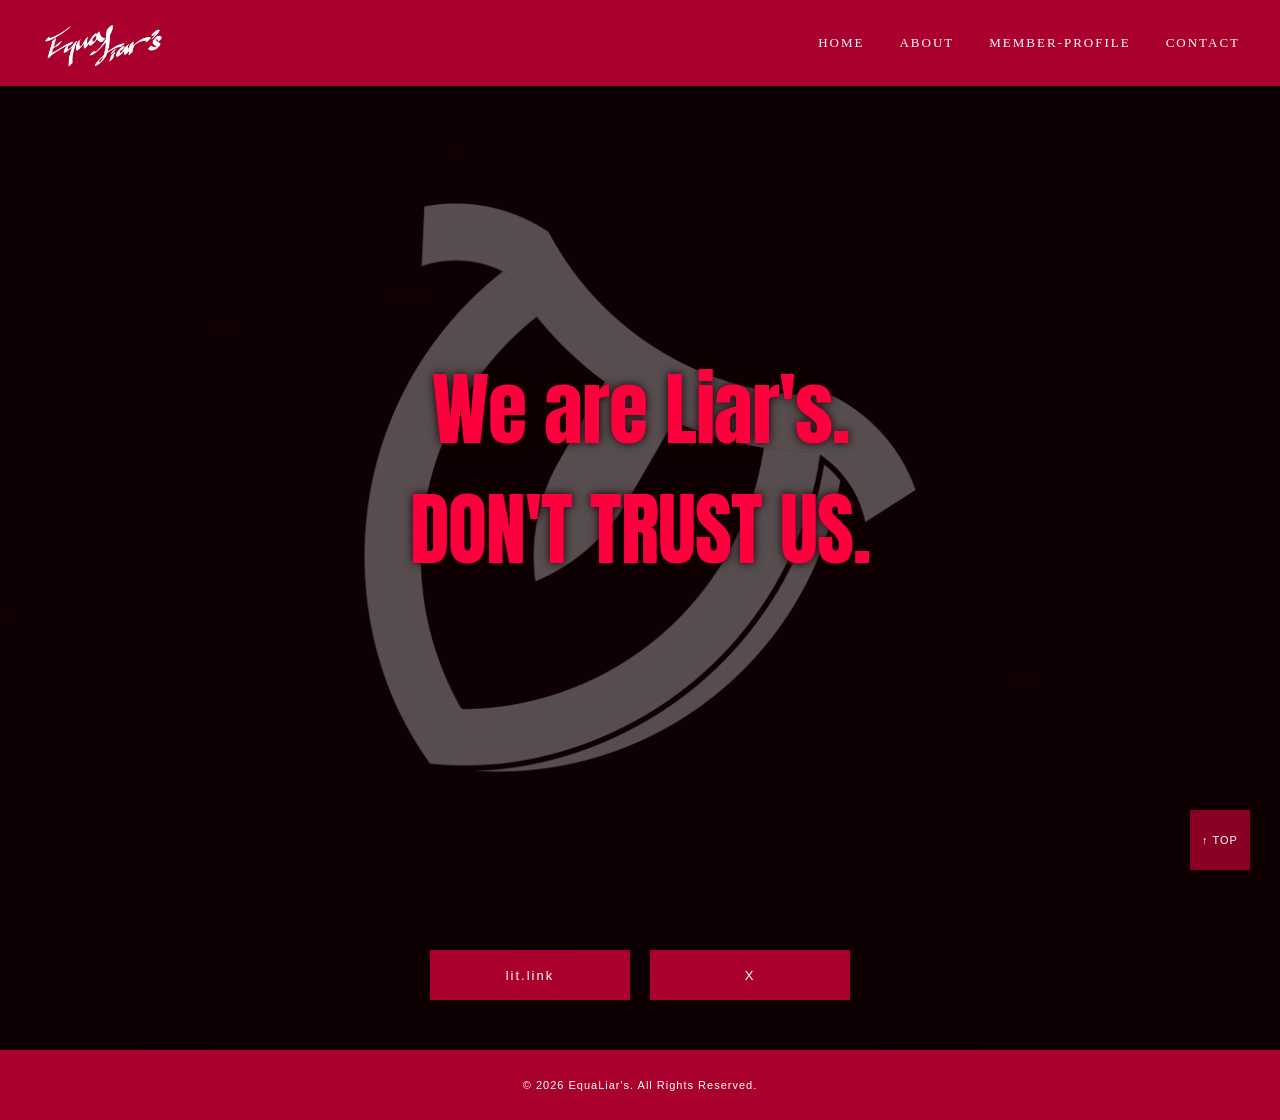
<file: index.html>
<!DOCTYPE html>
<html lang="ja">
    <head>
        <meta charset="UTF-8">
        <meta name="viewport" content="width=device-width, initial-scale=1.0">
        <title>HOME | EquaLiar's</title>
        <link rel="icon" href="images/white-logo.png" type="image/png">
        <link rel="stylesheet" href="style.css">
        <link rel="preconnect" href="https://fonts.googleapis.com">
        <link rel="preconnect" href="https://fonts.gstatic.com" crossorigin>
        <link href="https://fonts.googleapis.com/css2?family=Anton&display=swap" rel="stylesheet">
    </head>

    <body id="top">
        <header class="header">
            <a href="#" class="sign">
            <img src="images/white-sign.png" alt="sign">
            </a>

            <nav class="nav">
                    <a href="index.html" class="nav-item">HOME</a>
                    <a href="about.html" class="nav-item">ABOUT</a>
                    <a href="profile.html" class="nav-item">MEMBER-PROFILE</a>
                    <a href="contact.html" class="nav-item">CONTACT</a>
            </nav>
        </header>

        <main>
            <div class="top-section">
                <img src="images/white-logo.png" alt="logo" class="logo">
                <p class="motto">We are Liar's.<br>DON'T TRUST US.</p>
            </div>

            <div class="button-area">
                <a href="https://lit.link/EquaLiars" class="button">lit.link</a>
                <a href="https://x.com/EquaLiars" class="button">X</a>
            </div>

        
            
        </main>

        <a href="#top" class="back-to-top">
             ↑ TOP
        </a>        

        <footer class="footer">
            <p>&copy; 2026 EquaLiar's. All Rights Reserved.</p>
        </footer> 
    </body>

</html>
</file>
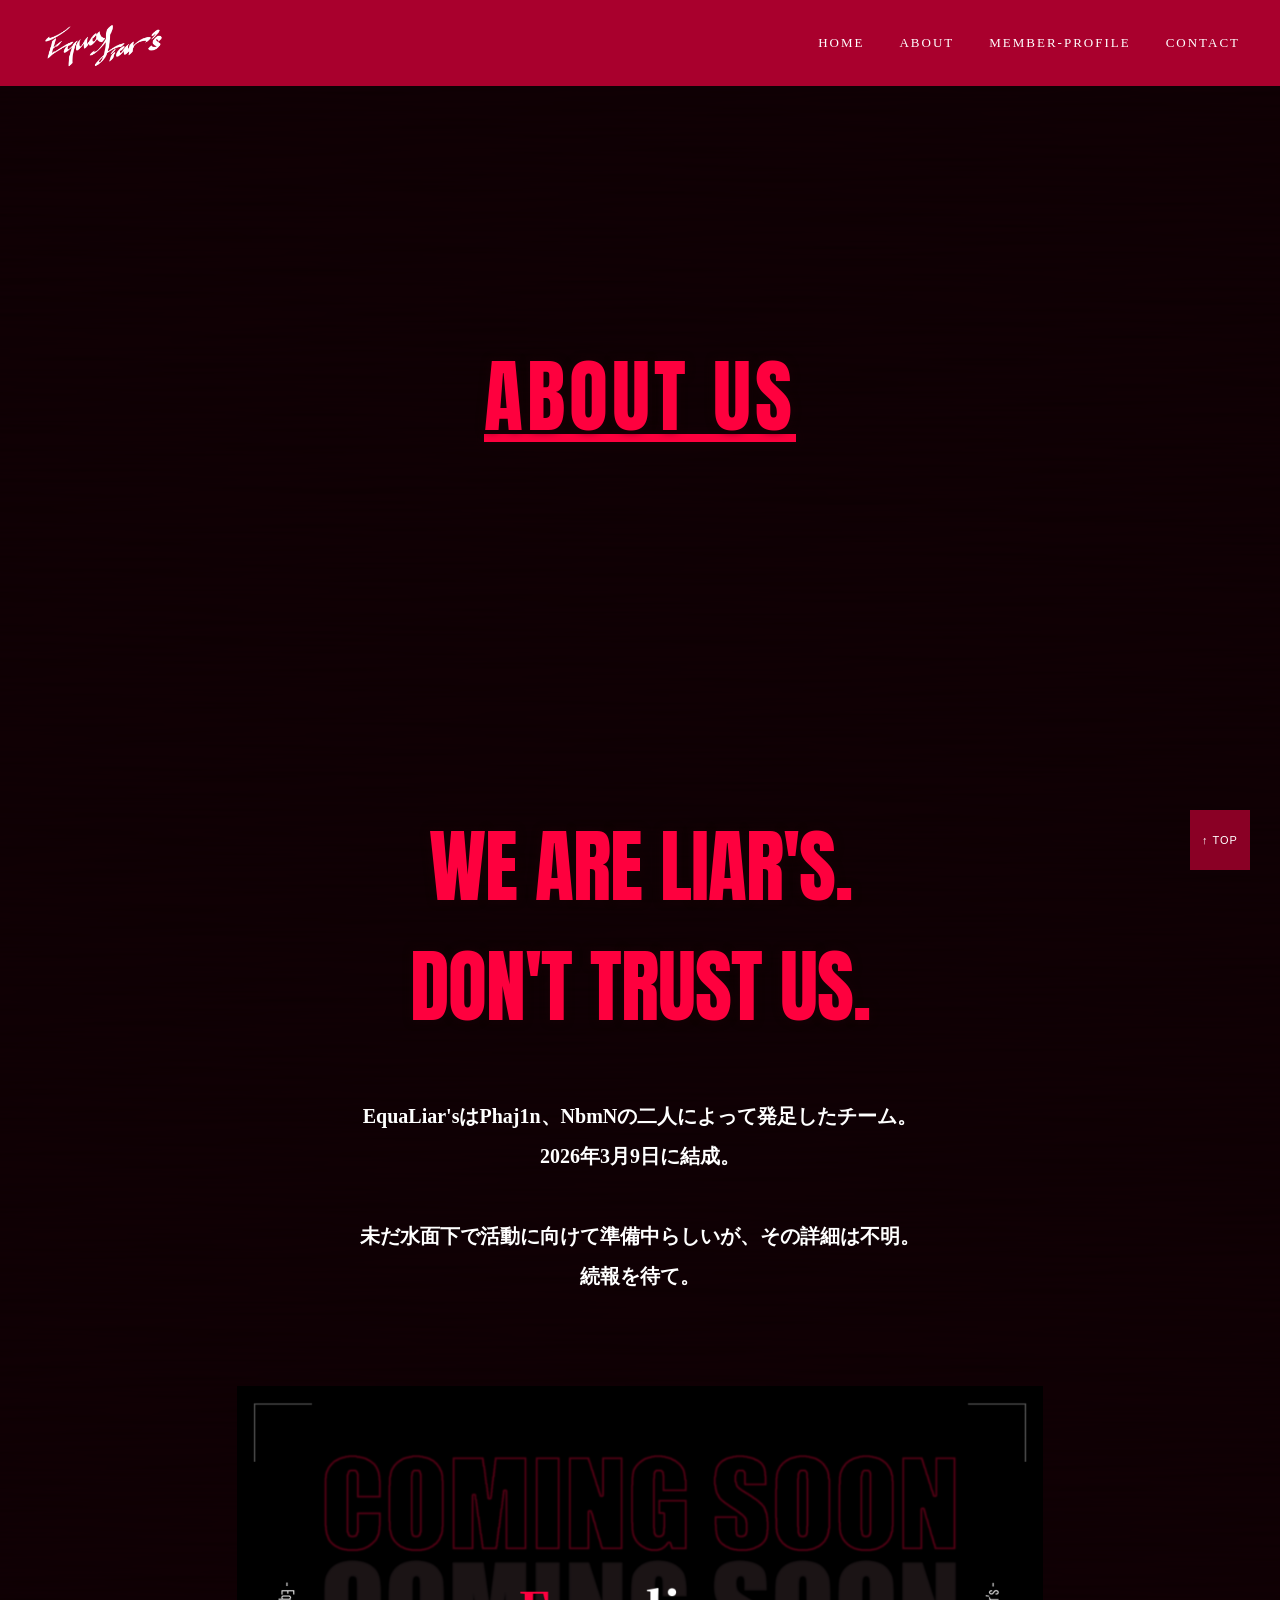
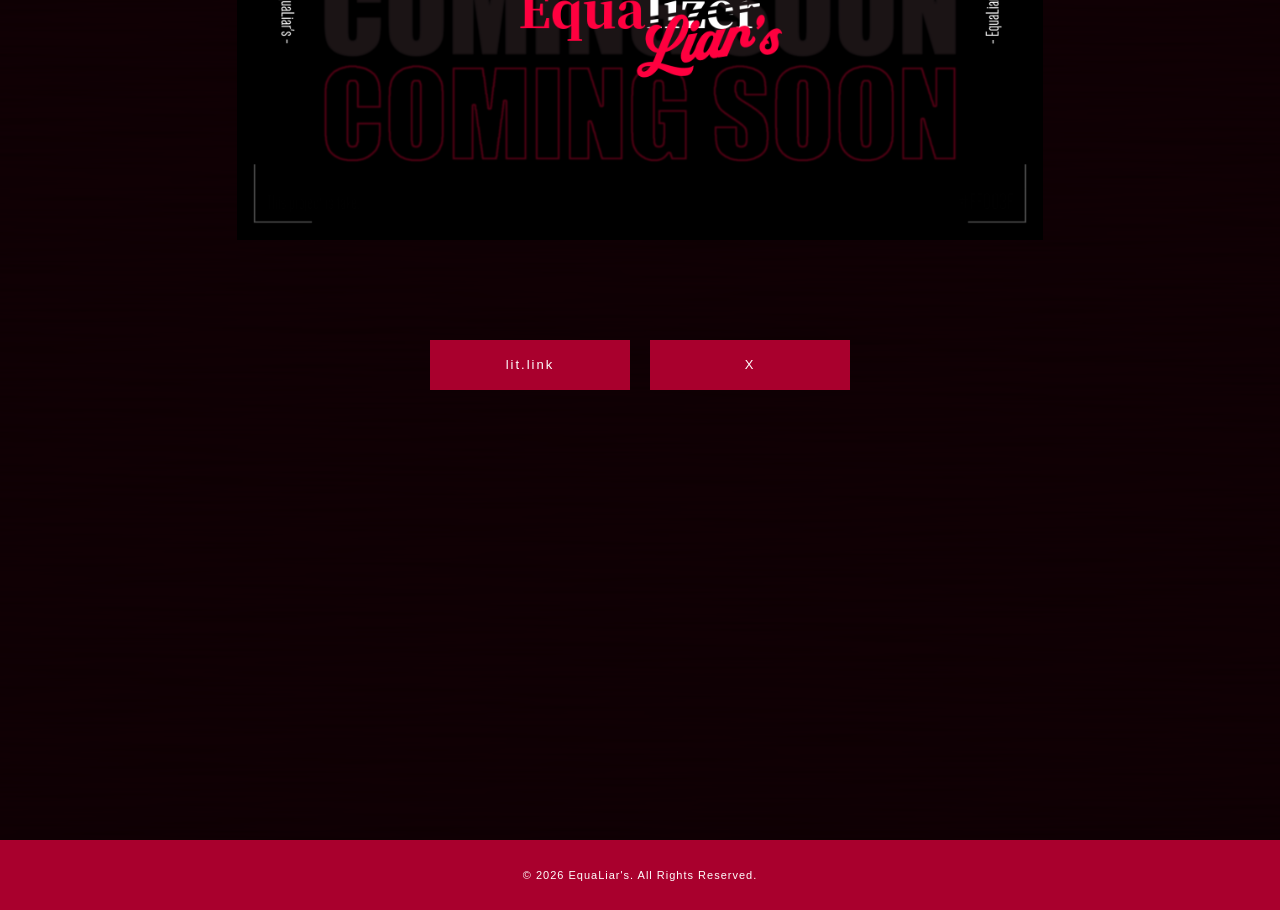
<file: about.html>
<!DOCTYPE html>
<html lang="ja">
    <head>
        <meta charset="UTF-8">
        <meta name="viewport" content="width=device-width, initial-scale=1.0">
        <title>ABOUT US | EquaLiar's</title>
        <link rel="icon" href="images/white-logo.png" type="image/png">
        <link rel="stylesheet" href="style.css">
        <link rel="preconnect" href="https://fonts.googleapis.com">
        <link rel="preconnect" href="https://fonts.gstatic.com" crossorigin>
        <link href="https://fonts.googleapis.com/css2?family=Anton&display=swap" rel="stylesheet">
    </head>

    <body id="top">
        <header class="header">
            <a href="#" class="sign">
            <img src="images/white-sign.png" alt="sign">
            </a>

            <nav class="nav">
                    <a href="index.html" class="nav-item">HOME</a>
                    <a href="about.html" class="nav-item">ABOUT</a>
                    <a href="profile.html" class="nav-item">MEMBER-PROFILE</a>
                    <a href="contact.html" class="nav-item">CONTACT</a>
            </nav>
        </header>

        <main class="about">
            <div class="space-150"></div>
            <h1 class="title">ABOUT US</h1>
            <div class="space-300"></div>
            <h1 class="about-title">WE ARE LIAR'S. <br>DON'T TRUST US.</h1>
            <h3>
                EquaLiar'sはPhaj1n、NbmNの二人によって発足したチーム。<br>
                2026年3月9日に結成。<br>
                <br>
                未だ水面下で活動に向けて準備中らしいが、その詳細は不明。<br>
                続報を待て。
                <br>
                <br>
            </h3>
            <div class="space-50"></div>            
            <img src="images/comingsoon.png" alt="comingsoon" class="comingsoon">
            <div class="space-50"></div>

            <div class="button-area">
                <a href="https://lit.link/EquaLiars" class="button">lit.link</a>
                <a href="https://x.com/EquaLiars" class="button">X</a>
            </div>

            <div class="space-300"></div>
        </main>

        <a href="#top" class="back-to-top">
             ↑ TOP
        </a>

        <footer class="footer">
            <p>&copy; 2026 EquaLiar's. All Rights Reserved.</p>
        </footer>         

    </body>

</html>
</file>
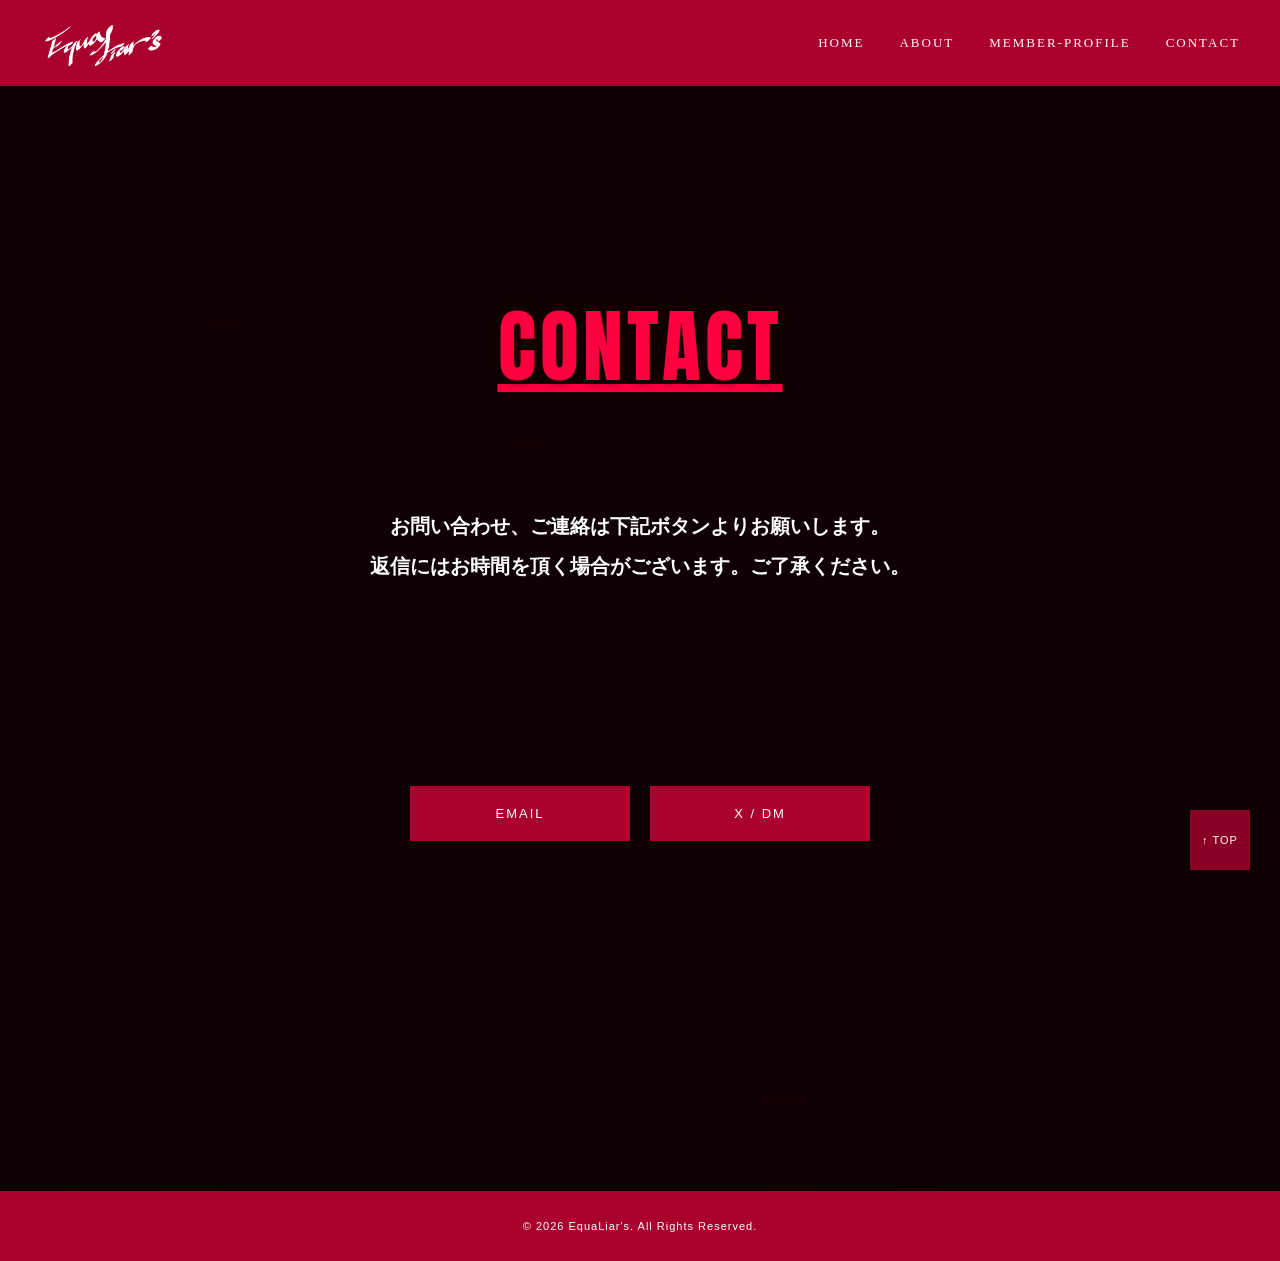
<file: contact.html>
<!DOCTYPE html>
<html lang="ja">
    <head>
        <meta charset="UTF-8">
        <meta name="viewport" content="width=device-width, initial-scale=1.0">
        <title>CONTACT | EquaLiar's</title>
        <link rel="icon" href="images/white-logo.png" type="image/png">
        <link rel="stylesheet" href="style.css">
        <link rel="preconnect" href="https://fonts.googleapis.com">
        <link rel="preconnect" href="https://fonts.gstatic.com" crossorigin>
        <link href="https://fonts.googleapis.com/css2?family=Anton&display=swap" rel="stylesheet">        
    </head>

    <body id="top">
        <header class="header">
            <a href="#" class="sign">
                <img src="images/white-sign.png" alt="sign">
            </a>

            <nav class="nav">
                    <a href="index.html" class="nav-item">HOME</a>
                    <a href="about.html" class="nav-item">ABOUT</a>
                    <a href="profile.html" class="nav-item">MEMBER-PROFILE</a>
                    <a href="contact.html" class="nav-item">CONTACT</a>
            </nav>
        </header>

        <main class="contact-area">
            <div class="space-150"></div>
            <h1 class="title">CONTACT</h1>
            <div class="space-50"></div>
            <h3>
                お問い合わせ、ご連絡は下記ボタンよりお願いします。<br>
                返信にはお時間を頂く場合がございます。ご了承ください。
            </h3>

            <div class="space-150"></div>
            <div class="contact-buttons">
                <a href="mailto:equaliars@gmail.com" class="contact-button">
                    EMAIL
                </a>

                <a href="https://x.com/messages/compose?recipient_id=2035670509824966656" target="_blank" rel="noopener" class="contact-button">
                    X / DM
                </a>
            </div>

            <div class="space-300"></div>
        
        </main>

        <a href="#top" class="back-to-top">
             ↑ TOP
        </a>

        <footer class="footer">
            <p>&copy; 2026 EquaLiar's. All Rights Reserved.</p>
        </footer>         

    </body>

</html>
</file>
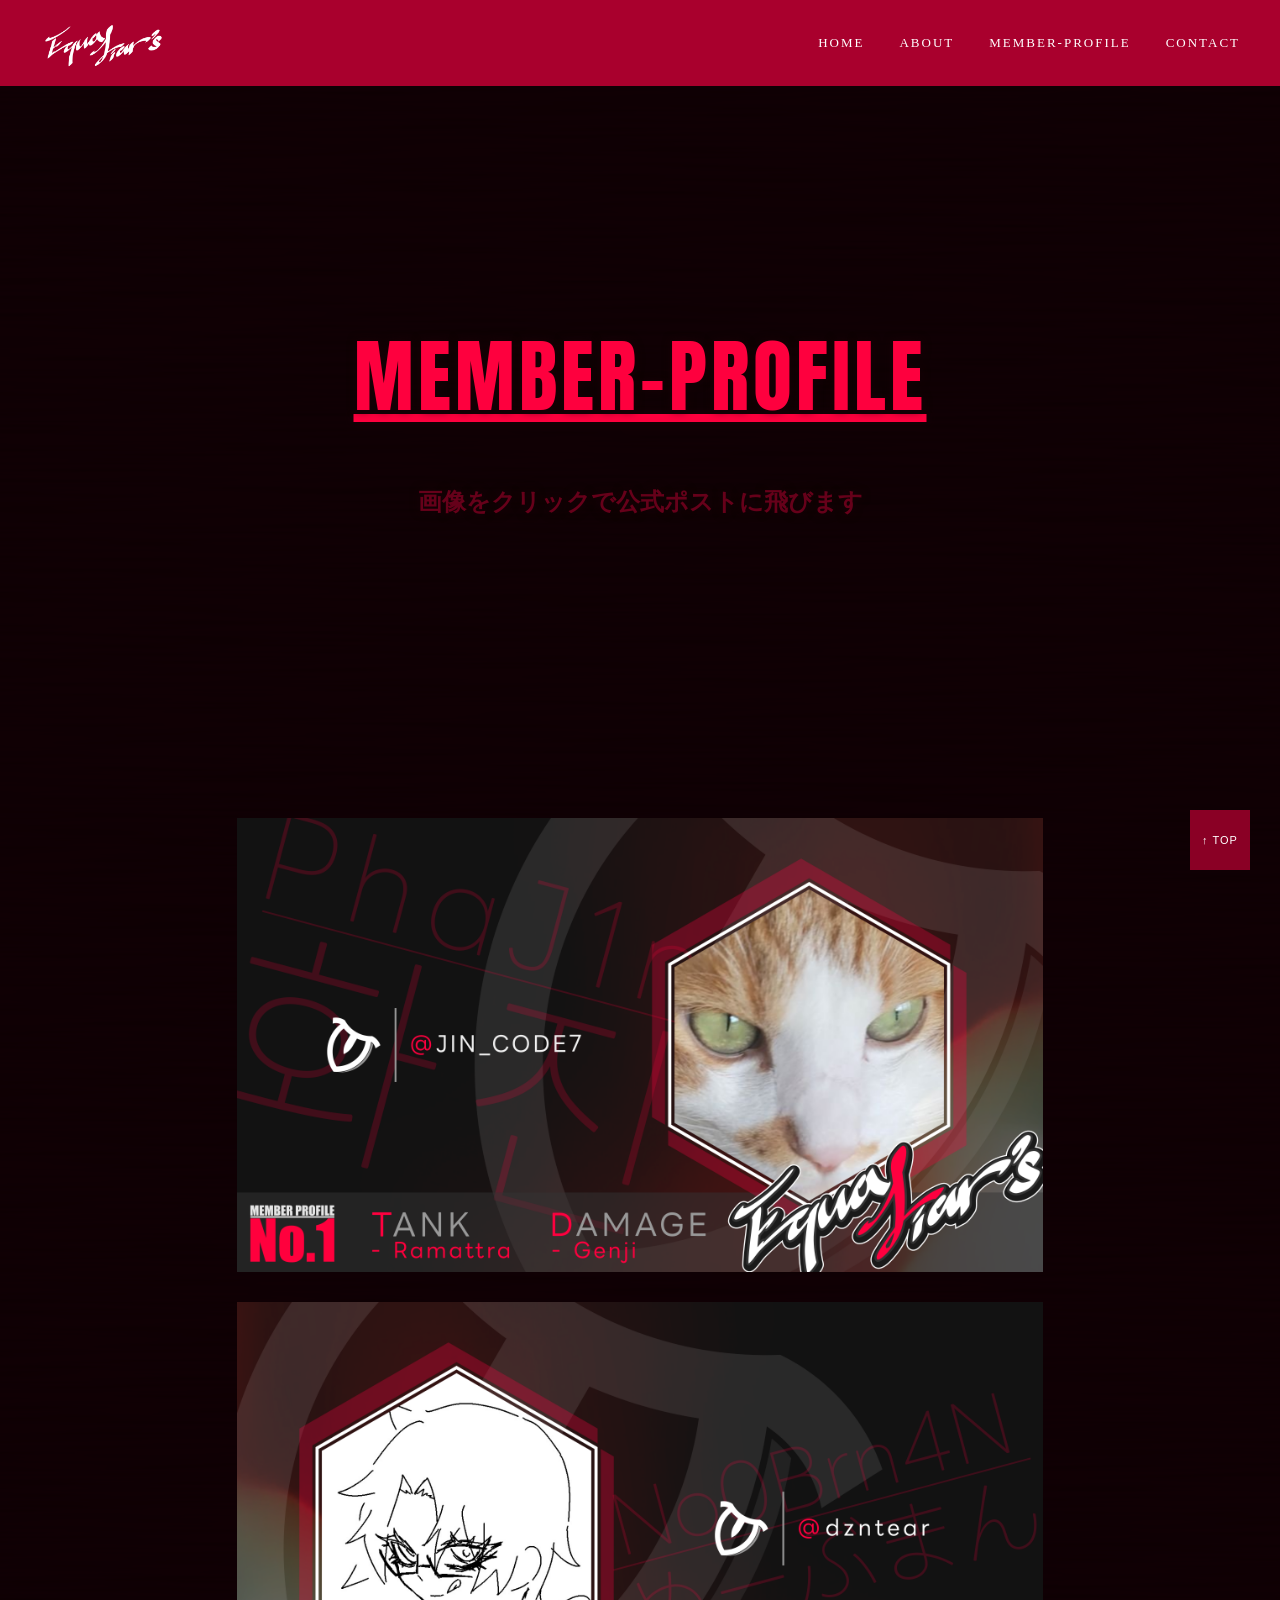
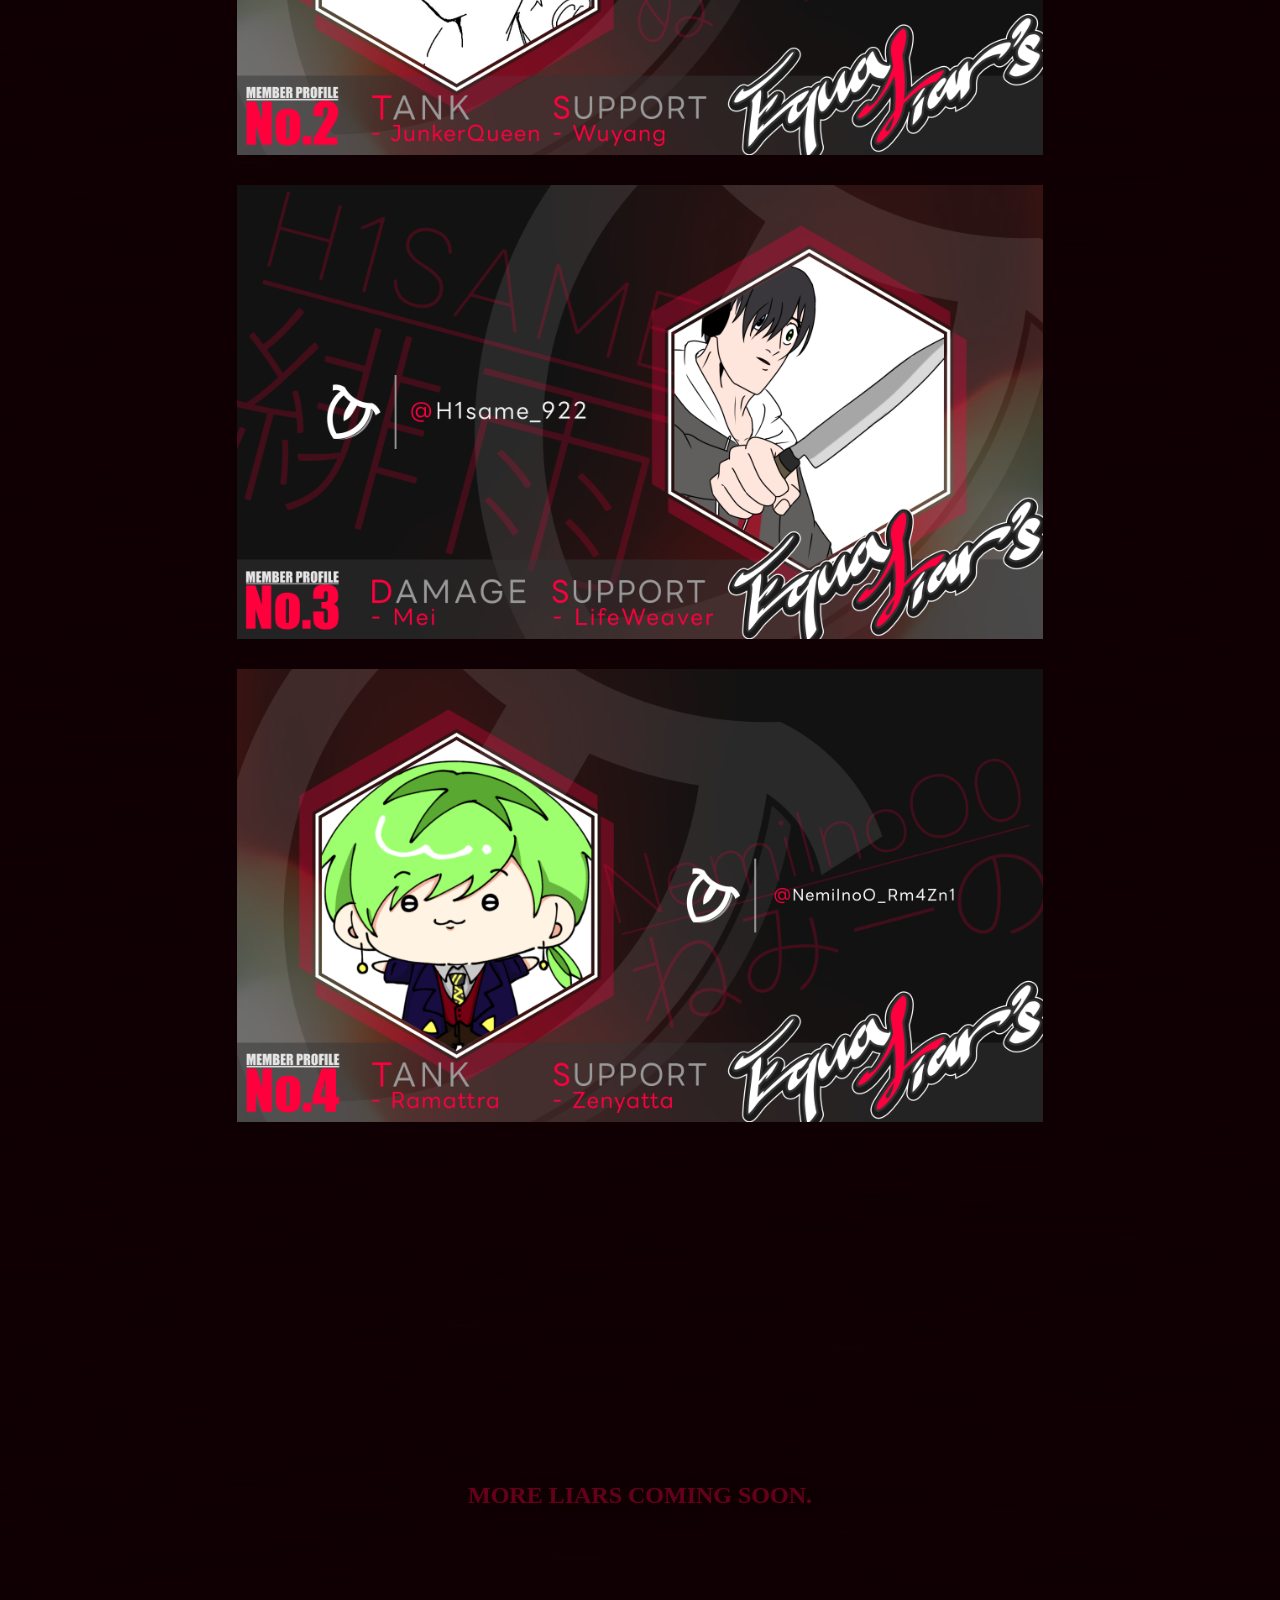
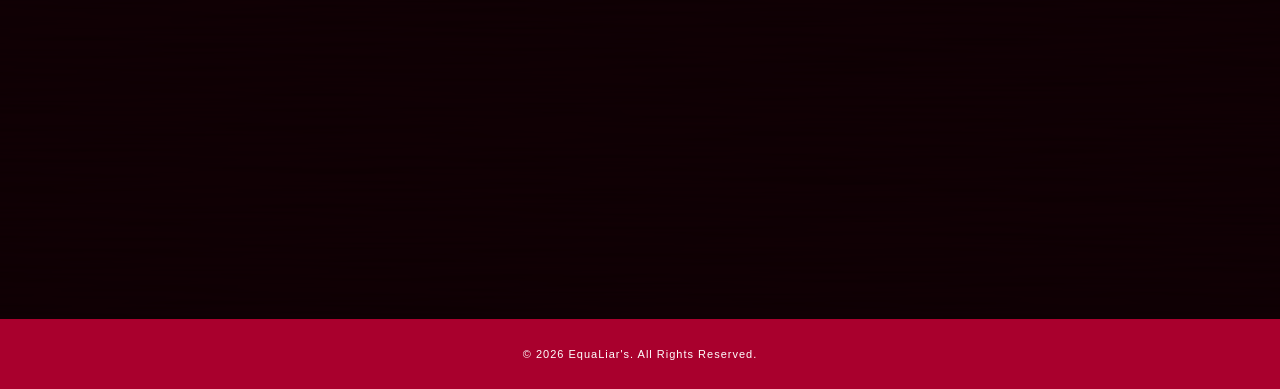
<file: profile.html>
<!DOCTYPE html>
<html lang="ja">
    <head>
        <meta charset="UTF-8">
        <meta name="viewport" content="width=device-width, initial-scale=1.0">
        <title>MEMBER-PROFILE | EquaLiar's</title>
        <link rel="icon" href="images/white-logo.png" type="image/png">
        <link rel="stylesheet" href="style.css">
        <link rel="preconnect" href="https://fonts.googleapis.com">
        <link rel="preconnect" href="https://fonts.gstatic.com" crossorigin>
        <link href="https://fonts.googleapis.com/css2?family=Anton&display=swap" rel="stylesheet">
    </head>

    <body id="top">
        <header class="header">
            <a href="#" class="sign">
            <img src="images/white-sign.png" alt="sign">
            </a>

            <nav class="nav">
                    <a href="index.html" class="nav-item">HOME</a>
                    <a href="about.html" class="nav-item">ABOUT</a>
                    <a href="profile.html" class="nav-item">MEMBER-PROFILE</a>
                    <a href="contact.html" class="nav-item">CONTACT</a>
            </nav>
        </header>

        <main class="profile">
            <div class="space-150"></div>
            <h1 class="title">MEMBER-PROFILE</h1>
            <h2 class="MLCS-title">画像をクリックで公式ポストに飛びます</h2>
            <div class="space-300"></div>

            <div class="profile-img">
                <a href="https://x.com/EquaLiars/status/2039348312789463157">
                    <img src="images/member-profile/1-phaj1n.png" alt="1-phaj1n">
                </a>

                <a href="https://x.com/EquaLiars/status/2040346377264443778">
                    <img src="images/member-profile/2-No0Brn4N.png" alt="2-No0Brn4N">
                </a>
                
                <a href="https://x.com/EquaLiars/status/2040677661983621538">
                    <img src="images/member-profile/3-H1SAME.png" alt="3-H1SAME">
                </a>

                <a href="https://x.com/EquaLiars/status/2041121741389664532">
                    <img src="images/member-profile/4-NemiInoO0.png" alt="4-NemiInoO0">
                </a>

                <div class="space-300"></div>

                <h2 class="MLCS-title">MORE LIARS COMING SOON.</h2>

                <div class="space-300"></div>

            </div>
            
        </main>

        <a href="#top" class="back-to-top">
             ↑ TOP
        </a>

        <footer class="footer">
            <p>&copy; 2026 EquaLiar's. All Rights Reserved.</p>
        </footer> 

    </body>

</html>
</file>
<file: style.css>
* {
  margin: 0;
  padding: 0;
  box-sizing: border-box;
}

html {
  scroll-behavior: smooth;
}

html,
body {
  width: 100%;
  height: 100%;
}

body {
  background-color: #110004;
  background-image: url("images/SP_noise.png");
  overflow-x: hidden;
  overflow-y: auto;
}


.header {
  width: 100%;
  height: 86px;

  background: #a9002d;

  display: flex;
  align-items: center;
  justify-content: space-between;
  padding: 0 40px;
}

.sign {
  display: block;
}

.sign img {
  display: block;

  width: 130px;
  height: auto;
}



.top-section {
  position: relative;

  width: 100%;
  height: calc(100vh - 86px);

  overflow: hidden;
}

.logo {
  position: absolute;
  left: 50%;
  top: 55%;
  transform: translate(-50%, -50%);

  width: 1000px;
  height: auto;
  opacity: 0.30;

  z-index: 1;


}


.motto {
  position: absolute;

  left: 50%;
  top: 47%;

  transform: translate(-50%, -50%);

  z-index: 2;

  white-space: nowrap;

  color: #fe003e;

  font-family: "Anton", sans-serif;
  font-weight: 400;
  font-style: normal;

  font-size: 80px;
  font-weight: 300;

  letter-spacing: -1px;

  text-align: center;

  text-shadow:
    0px 0px 10px #180006;
}

.nav {
  display: flex;
  gap: 35px;
}

.nav-item {
  position: relative;

  padding: 8px 0;

  border: none;

  color: #fff;
  background: transparent;

  font-size: 13px;
  letter-spacing: 2px;
  text-decoration: none;
}

.nav-item::after {
  content: "";

  position: absolute;
  left: 0;
  bottom: 3px;

  width: 0;
  height: 1px;

  background: #fff;

  transition: width 0.3s ease;
}

.nav-item:hover::after {
  width: 100%;
}

.profile {
    width: 100%;
    min-height: calc(100vh - 86px);

    padding: 80px 5%;

}

.title {

  color: #fe003e;
  text-shadow: 0px 0px 10px #180006;
  margin-bottom: 50px;

  font-family: "Anton", sans-serif;
  font-weight: 400;
  font-style: normal;

  font-size: 80px;
  font-weight: 300;

  letter-spacing: 4px;

  text-align: center;



  text-decoration: underline;
}

.MLCS-title {
  color: #66001a;
  text-shadow: 0px 0px 10px #180006;
  text-align: center;
}

.profile-img{
    display: flex;
    flex-direction: column;
    gap: 30px;

}

.profile-img img {
    display: block;
    width: 70%;
    height: auto;
    margin: 0 auto;
}

.comingsoon {
    display: block;
    width: 70%;
    height: auto;
    margin: 0 auto;

}

.footer {
  width: 100%;
  height: 70px;

  background: #a9002d;

  display: flex;
  align-items: center;
  justify-content: center;

  color: #fff;

  font-family: Arial, sans-serif;
  font-size: 11px;
  letter-spacing: 1px;
}

.about {
  width: 100%;
  min-height: calc(100vh - 86px - 70px);

  padding: 100px 5%;

  color: #fff;
}

.about-title {
  margin-bottom: 50px;

  color: #fe003e;

  font-family: "Anton", sans-serif;
  font-weight: 400;
  font-style: normal;

  font-size: 80px;
  font-weight: 300;

  letter-spacing: -1px;

  text-align: center;

  text-shadow:
    0px 0px 10px #180006;
}

.about h3 {
  color: #fff;
  font-size: 20px;
  line-height: 2;
  text-align: center;
}

.button-area {
  display: flex;
  justify-content: center;
  gap: 20px;
  margin-bottom: 50px;

  margin-top: 50px;
}

.button {
  display: flex;
  align-items: center;
  justify-content: center;

  width: 200px;
  height: 50px;

  color: #fff;
  background: #a9002d;

  border: 1px solid #a9002d;

  text-decoration: none;

  font-family: Arial, sans-serif;
  font-size: 13px;
  letter-spacing: 2px;

  transition: 0.3s ease;
}

.button:hover {
  background: transparent;
  color: #a9002d;
}


.contact-area {

  gap: 20px;
  margin-bottom: 50px;

  margin-top: 50px;
}

.contact-area h3 {
  color: #fff;
  font-size: 20px;
  line-height: 2;
  text-align: center;
}

.contact-buttons {
  display: flex;
  justify-content: center;
  gap: 20px;

  margin-top: 50px;
}

.contact-button {
  display: flex;
  align-items: center;
  justify-content: center;

  width: 220px;
  height: 55px;

  color: #fff;
  background: #a9002d;
  border: 1px solid #a9002d;

  text-decoration: none;

  font-family: Arial, sans-serif;
  font-size: 13px;
  letter-spacing: 2px;

  transition: 0.3s ease;
}

.contact-button:hover {
  background: transparent;
  color: #a9002d;
}

.space-50 {
    height: 50px;
}

.space-150 {
    height: 150px;
}

.space-300 {
    height: 300px;
}


.back-to-top {
  position: fixed;

  right: 30px;
  bottom: 30px;

  width: 60px;
  height: 60px;

  display: flex;
  align-items: center;
  justify-content: center;

  color: #fff;
  background: #8a0025;

  border: 1px solid #8a0025;

  text-decoration: none;

  font-family: Arial, sans-serif;
  font-size: 11px;
  letter-spacing: 1px;

  transition: 0.3s ease;
}

.back-to-top:hover {
  background: transparent;
  color: #8a0025;
}



@media (max-width: 768px) {


  .header {
    height: auto;
    padding: 15px 20px;
    flex-direction: column;
    gap: 15px;
  }

  .nav {
    flex-wrap: wrap;
    justify-content: center;
    gap: 15px;
  }

  .nav-item {
    font-size: 12px;
  }

 
  .logo {
    width: 90%;
  }

  .motto {
    font-size: 36px;
    width: 90%;
    white-space: normal;
  }


  .title,
  .about-title {
    font-size: 38px;
    margin-bottom: 20px;
  }

  .MLCS-title {
    font-size: 16px;
    padding: 0 10px;
  }


  .profile-img img {
    width: 95%;
  }


  .space-150 {
    height: 40px;
  }

  .space-300 {
    height: 60px;
  }

  .profile,
  .about {
    padding: 30px 5%;
  }

  .button-area,
  .contact-buttons {
    flex-direction: column;
    align-items: center;
    gap: 15px;
  }

  .button,
  .contact-button {
    width: 100%;
    max-width: 280px;
  }

  .about h3,
  .contact-area h3 {
    font-size: 15px;
    padding: 0 10px;
  }

  .back-to-top {
    right: 15px;
    bottom: 15px;
    width: 45px;
    height: 45px;
    font-size: 9px;
  }
}
</file>
